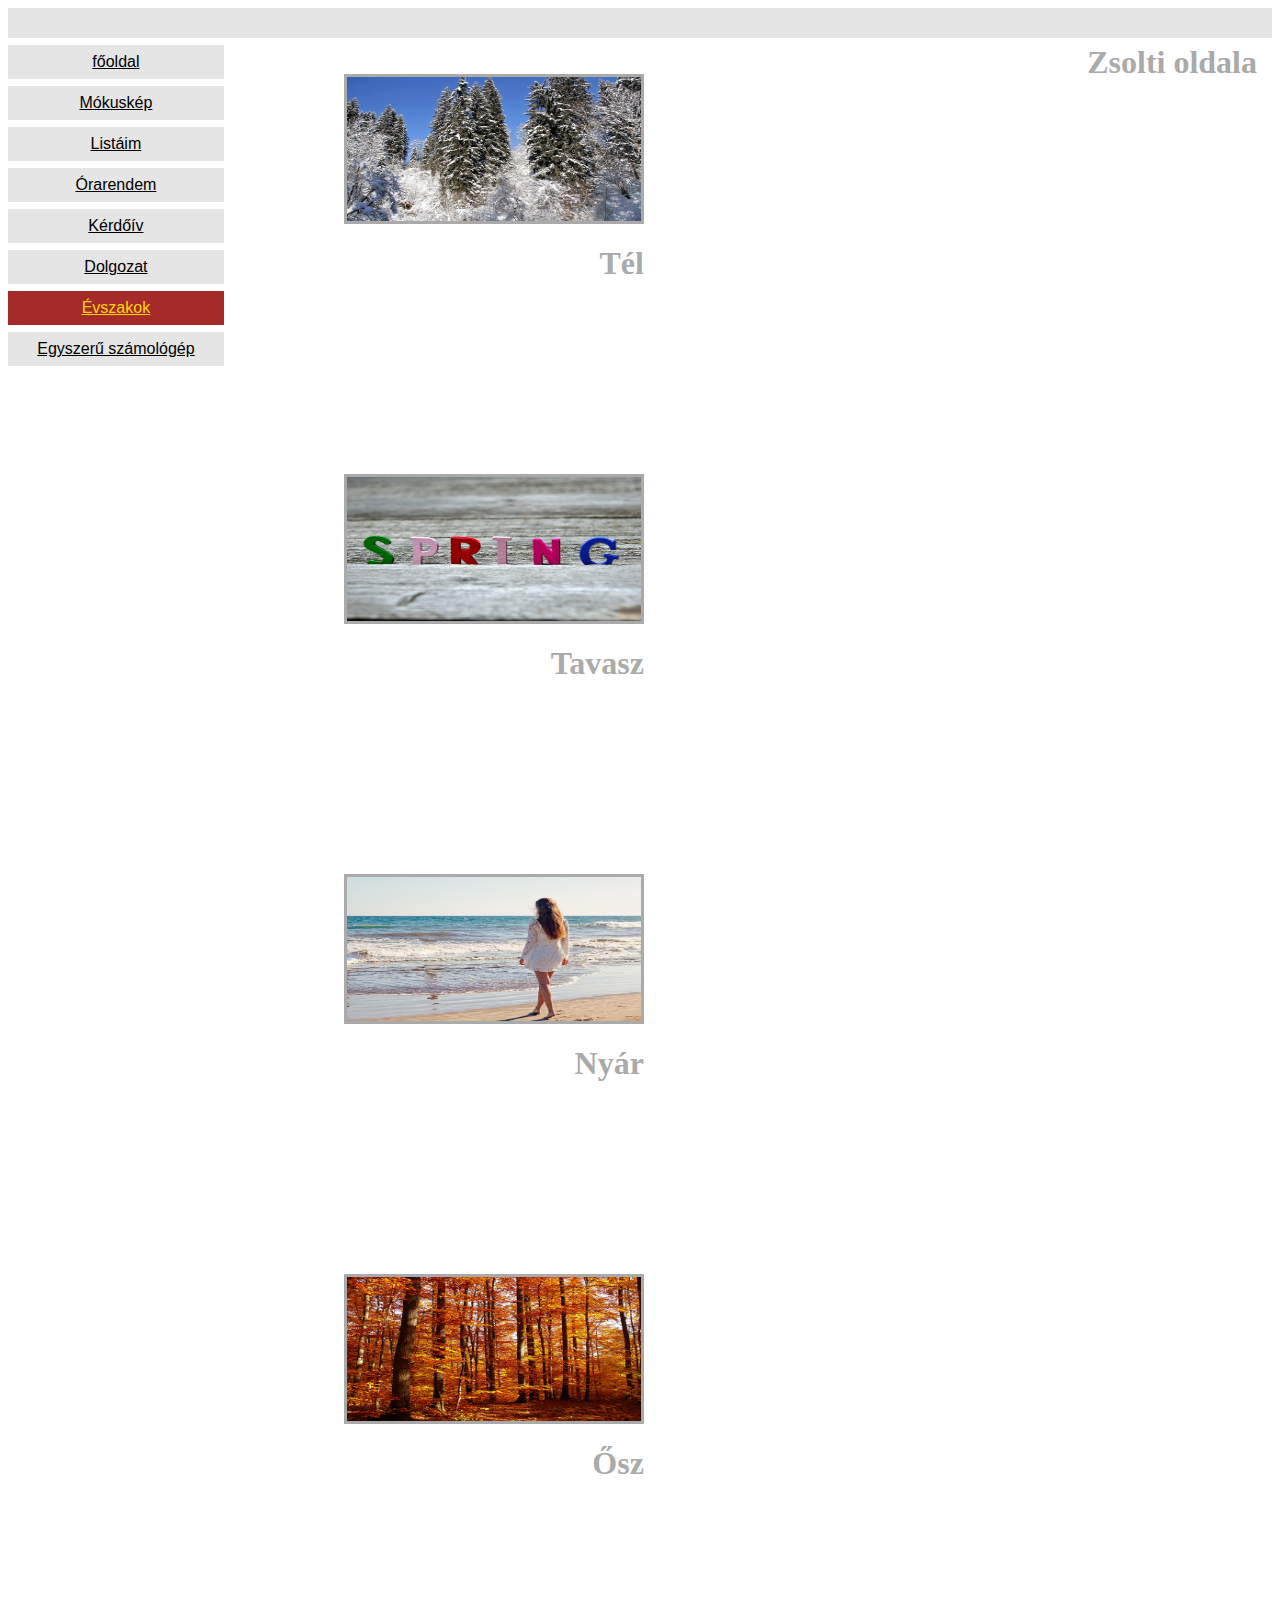
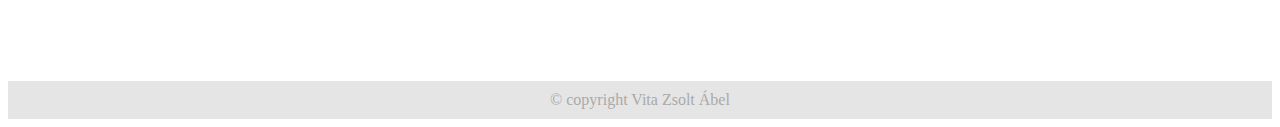
<file: div.html>
<!DOCTYPE html>
<html lang="en">
<head>
    <meta charset="UTF-8">
    <meta http-equiv="X-UA-Compatible" content="IE=edge">
    <meta name="viewport" content="width=device-width, initial-scale=1.0">
    <title>Évszakok</title>
    <link rel="stylesheet" href="evszakok.css">
    <link rel="stylesheet" href="style.css">
    <link rel="apple-touch-icon" sizes="180x180" href="icon/apple-touch-icon.png">
    <link rel="icon" type="image/png" sizes="32x32" href="icon/favicon-32x32.png">
    <link rel="icon" type="image/png" sizes="16x16" href="icon/favicon-16x16.png">
    <link rel="manifest" href="icon/site.webmanifest">
    <link rel="mask-icon" href="icon/safari-pinned-tab.svg" color="#5bbad5">
    <meta name="msapplication-TileColor" content="#da532c">
    <meta name="theme-color" content="#ffffff">
    <style>
         
        * {
          box-sizing: border-box;
        }
        
        .menu {
          float: left;
          width: 20%;
          text-align: center;
        }
        
        .menu a {
          
          padding: 8px;
          margin-top: 7px;
          display: block;
          width: 100%;
          font-family: 'Gill Sans', 'Gill Sans MT', Calibri, 'Trebuchet MS', sans-serif;
          
        }
        
        .menu a:not(.active)
        {color: black;
            background-color: #e5e5e5;}

        .main {
          float: left;
          width: 60%;
          padding: 0 20px;
        }
        
        .right {
          background-color: #e5e5e5;
          float: left;
          width: 20%;
          padding: 15px;
          margin-top: 7px;
          text-align: center;
        }
        
        .active {
            background-color: brown;
            color: gold;
        }
        
        @media only screen and (max-width: 620px) {
          /* For mobile phones: */
          .menu, .main, .right {
            width: 100%;
          }
        }
        </style>
        </head>
        <body style="font-family:Verdana;color:#aaaaaa;">
        
        <div style="background-color:#e5e5e5;padding:15px;text-align:center;">
          <h1>Zsolti oldala</h1>
        </div>
        
        <div style="overflow:auto">
          <div class="menu">
            <a  href="index.html">főoldal</a> 
           <a  href="keplink.html">Mókuskép</a> 
           <a href="lista.html">Listáim</a> 
           <a href="tablazat.html">Órarendem</a> 
            <a href="urlap.html">Kérdőív</a> 
            <a href="doga.html">Dolgozat</a> 
            <a class="active" href="div.html">Évszakok</a> 
            <a href="szamologep.html">Egyszerű számológép</a> 
          </div>
      <br><br>
      <div class="odal"></div>
      <div class="main">
    <div  class="tavasz">
        <img class="kep" src="tel.jpg" width="300" height="150" alt="tél">
<h1> Tél </h1>
    </div>

    

    <div class="tavasz">
        <img class="kep" src="tavasz.jpg" width="300" height="150" alt="tavasz">
        <h1>Tavasz</h1>
    </div>


    <div class="tavasz">
        
        <img class="kep" src="nyar.jpg" width="300" height="150" alt="nyár">
        <h1>Nyár</h1>
    </div>

    <div  class="tavasz">
<img class="kep" src="osz.jpg" width="300" height="150" alt="ősz">
<h1>Ősz</h1>
    </div>
</div>
</div>
<div style="background-color:#e5e5e5;text-align:center;padding:10px;margin-top:7px;">© copyright Vita Zsolt Ábel</div>
        
</body>
</html>
</file>
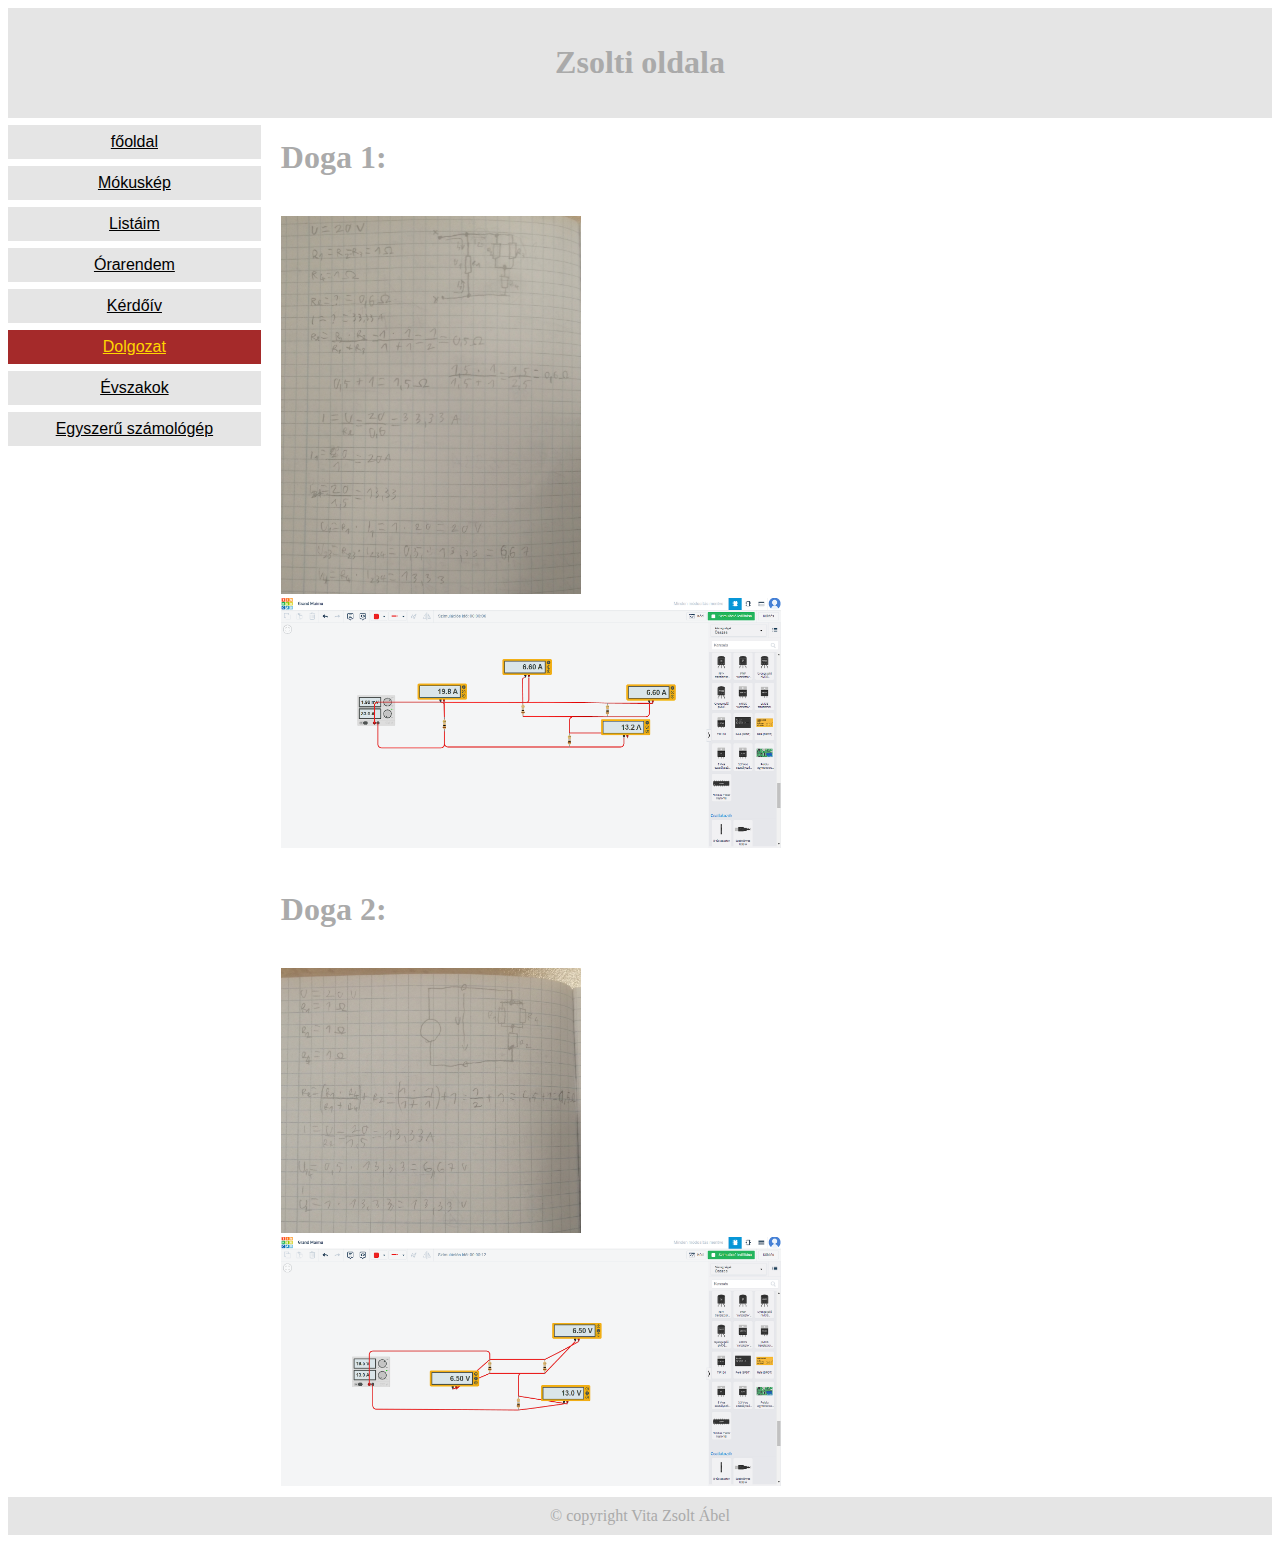
<file: doga.html>
<!DOCTYPE html>
<html lang="hu">
<head>
    <meta charset="UTF-8">
    <meta http-equiv="X-UA-Compatible" content="IE=edge">
    <meta name="viewport" content="width=device-width, initial-scale=1.0">
    <link rel="stylesheet" href="style.css">
    <link rel="apple-touch-icon" sizes="180x180" href="icon/apple-touch-icon.png">
    <link rel="icon" type="image/png" sizes="32x32" href="icon/favicon-32x32.png">
    <link rel="icon" type="image/png" sizes="16x16" href="icon/favicon-16x16.png">
    <link rel="manifest" href="icon/site.webmanifest">
    <link rel="mask-icon" href="icon/safari-pinned-tab.svg" color="#5bbad5">
    <meta name="msapplication-TileColor" content="#da532c">
    <meta name="theme-color" content="#ffffff">
    <title>doga</title>
    <style>
         
        * {
          box-sizing: border-box;
        }
        
        .menu {
          float: left;
          width: 20%;
          text-align: center;
        }
        
        .menu a {
          
          padding: 8px;
          margin-top: 7px;
          display: block;
          width: 100%;
          font-family: 'Gill Sans', 'Gill Sans MT', Calibri, 'Trebuchet MS', sans-serif;
          
        }
        
        .menu a:not(.active)
        {color: black;
            background-color: #e5e5e5;}

        .main {
          float: left;
          width: 60%;
          padding: 0 20px;
        }
        
        .right {
          background-color: #e5e5e5;
          float: left;
          width: 20%;
          padding: 15px;
          margin-top: 7px;
          text-align: center;
        }
        
        .active {
            background-color: brown;
            color: gold;
        }
        
        @media only screen and (max-width: 620px) {
          /* For mobile phones: */
          .menu, .main, .right {
            width: 100%;
          }
        }
        </style>
        </head>
        <body style="font-family:Verdana;color:#aaaaaa;">
        
        <div style="background-color:#e5e5e5;padding:15px;text-align:center;">
          <h1>Zsolti oldala</h1>
        </div>
        
        <div style="overflow:auto">
          <div class="menu">
            <a  href="index.html">főoldal</a> 
           <a  href="keplink.html">Mókuskép</a> 
           <a href="lista.html">Listáim</a> 
           <a href="tablazat.html">Órarendem</a> 
            <a href="urlap.html">Kérdőív</a> 
            <a class="active" href="doga.html">Dolgozat</a> 
            <a href="div.html">Évszakok</a> 
            <a href="szamologep.html">Egyszerű számológép</a> 
          </div>

          <div class="main">
<h1>Doga 1:</h1>
<br>
<a href="1.füzet.jpg" target="_blank">
    <img width="300" src="1.füzet.jpg" alt="1.füzet">
</a>

<a href="1..png" target="_blank">
    <img width="500" src="1..png" alt="1. tincercad">
</a>
<br><br>
<h1>Doga 2:</h1>
<br>

<a href="2.füzet.jpg" target="_blank">
    <img width="300" src="2.füzet.jpg" alt="2. füzet">
</a>

<a href="2..png" target="_blank">
    <img width="500" src="2..png" alt="2. tincercad">
</a>

</div>
</div>
<div style="background-color:#e5e5e5;text-align:center;padding:10px;margin-top:7px;">© copyright Vita Zsolt Ábel</div>
</body>
</html>
</file>
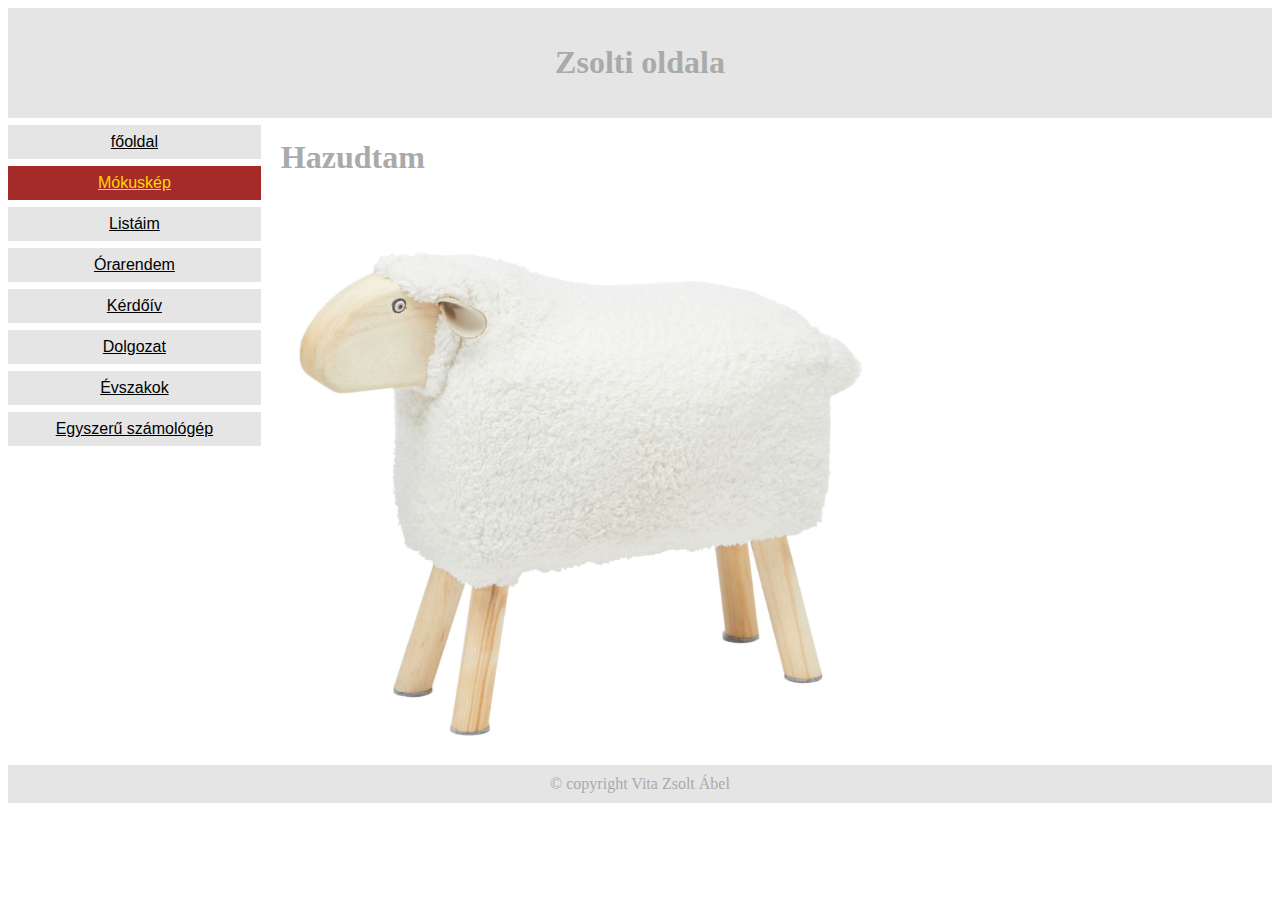
<file: keplink.html>
<!DOCTYPE html>
<html lang="hu">
<head>
    <meta charset="UTF-8">
    <meta http-equiv="X-UA-Compatible" content="IE=edge">
    <meta name="viewport" content="width=device-width, initial-scale=1.0">
    <title>Képes oldal</title>
    <link rel="stylesheet" href="style.css">
    <link rel="apple-touch-icon" sizes="180x180" href="icon/apple-touch-icon.png">
    <link rel="icon" type="image/png" sizes="32x32" href="icon/favicon-32x32.png">
    <link rel="icon" type="image/png" sizes="16x16" href="icon/favicon-16x16.png">
    <link rel="manifest" href="icon/site.webmanifest">
    <link rel="mask-icon" href="icon/safari-pinned-tab.svg" color="#5bbad5">
    <meta name="msapplication-TileColor" content="#da532c">
    <meta name="theme-color" content="#ffffff">
    <style>
         
        * {
          box-sizing: border-box;
        }
        
        .menu {
          float: left;
          width: 20%;
          text-align: center;
        }
        
        .menu a {
          
          padding: 8px;
          margin-top: 7px;
          display: block;
          width: 100%;
          font-family: 'Gill Sans', 'Gill Sans MT', Calibri, 'Trebuchet MS', sans-serif;
          
        }
        
        .menu a:not(.active)
        {color: black;
            background-color: #e5e5e5;}

        .main {
          float: left;
          width: 60%;
          padding: 0 20px;
        }
        
        .right {
          background-color: #e5e5e5;
          float: left;
          width: 20%;
          padding: 15px;
          margin-top: 7px;
          text-align: center;
        }
        
        .active {
            background-color: brown;
            color: gold;
        }
        
        @media only screen and (max-width: 620px) {
          /* For mobile phones: */
          .menu, .main, .right {
            width: 100%;
          }
        }
        </style>
        </head>
        <body style="font-family:Verdana;color:#aaaaaa;">
        
        <div style="background-color:#e5e5e5;padding:15px;text-align:center;">
          <h1>Zsolti oldala</h1>
        </div>
        
        <div style="overflow:auto">
          <div class="menu">
            <a  href="index.html">főoldal</a> 
           <a class="active" href="keplink.html">Mókuskép</a> 
           <a href="lista.html">Listáim</a> 
           <a href="tablazat.html">Órarendem</a> 
            <a href="urlap.html">Kérdőív</a> 
            <a href="doga.html">Dolgozat</a> 
            <a href="div.html">Évszakok</a> 
            <a href="szamologep.html">Egyszerű számológép</a> 
          </div>
          <div class="main">
    <h1>Hazudtam</h1>

<br><br>


<a href="https://www.youtube.com/watch?v=dQw4w9WgXcQ"   target="_blank" >
    <img src="bárány.png" alt="hazudtam" width="600">
</a>
</div>
</div>
<div style="background-color:#e5e5e5;text-align:center;padding:10px;margin-top:7px;">© copyright Vita Zsolt Ábel</div>
</body>
</html>
</file>
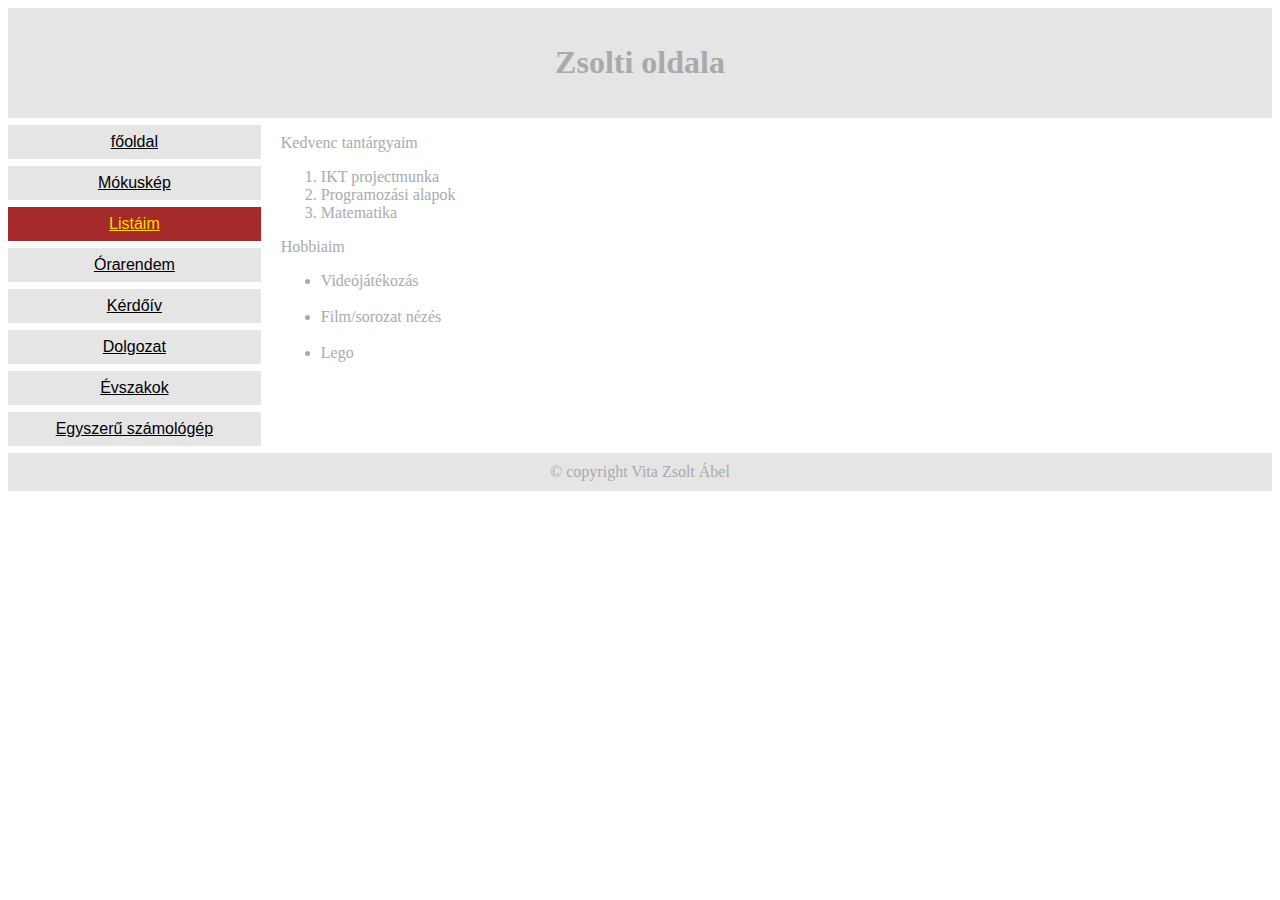
<file: lista.html>
<!DOCTYPE html>
<html lang="hu">
<head>
    <meta charset="UTF-8">
    <meta http-equiv="X-UA-Compatible" content="IE=edge">
    <meta name="viewport" content="width=device-width, initial-scale=1.0">
    <title>Lista</title>
    <link rel="stylesheet" href="style.css">
    <link rel="apple-touch-icon" sizes="180x180" href="icon/apple-touch-icon.png">
    <link rel="icon" type="image/png" sizes="32x32" href="icon/favicon-32x32.png">
    <link rel="icon" type="image/png" sizes="16x16" href="icon/favicon-16x16.png">
    <link rel="manifest" href="icon/site.webmanifest">
    <link rel="mask-icon" href="icon/safari-pinned-tab.svg" color="#5bbad5">
    <meta name="msapplication-TileColor" content="#da532c">
    <meta name="theme-color" content="#ffffff">
    <style>
         
      * {
        box-sizing: border-box;
      }
      
      .menu {
        float: left;
        width: 20%;
        text-align: center;
      }
      
      .menu a {
        
        padding: 8px;
        margin-top: 7px;
        display: block;
        width: 100%;
        font-family: 'Gill Sans', 'Gill Sans MT', Calibri, 'Trebuchet MS', sans-serif;
        
      }
      
      .menu a:not(.active)
      {color: black;
          background-color: #e5e5e5;}

      .main {
        float: left;
        width: 60%;
        padding: 0 20px;
      }
      
      .right {
        background-color: #e5e5e5;
        float: left;
        width: 20%;
        padding: 15px;
        margin-top: 7px;
        text-align: center;
      }
      
      .active {
          background-color: brown;
          color: gold;
      }
      
      @media only screen and (max-width: 620px) {
        /* For mobile phones: */
        .menu, .main, .right {
          width: 100%;
        }
      }
      </style>
      </head>
      <body style="font-family:Verdana;color:#aaaaaa;">
      
      <div style="background-color:#e5e5e5;padding:15px;text-align:center;">
        <h1>Zsolti oldala</h1>
      </div>
      
      <div style="overflow:auto">
        <div class="menu">
          <a  href="index.html">főoldal</a> 
         <a  href="keplink.html">Mókuskép</a> 
         <a class="active" href="lista.html">Listáim</a> 
         <a href="tablazat.html">Órarendem</a> 
          <a href="urlap.html">Kérdőív</a> 
          <a href="doga.html">Dolgozat</a> 
          <a href="div.html">Évszakok</a> 
          <a href="szamologep.html">Egyszerű számológép</a> 
        </div> </ul>

        <div class="main">
<p>Kedvenc tantárgyaim
</p>
<ol>

<li class="listak">IKT projectmunka</li>
<li class="listak">Programozási alapok</li>
<li class="listak">Matematika</li>

</ol>

<p>Hobbiaim</p>
     <ul class="listak">
<li >Videójátékozás</li>
<br>
<li>Film/sorozat nézés</li>
<br>
<li>Lego</li>
</ul>
</div>
</div>
<div style="background-color:#e5e5e5;text-align:center;padding:10px;margin-top:7px;">© copyright Vita Zsolt Ábel</div>
</body>
</html>
</file>
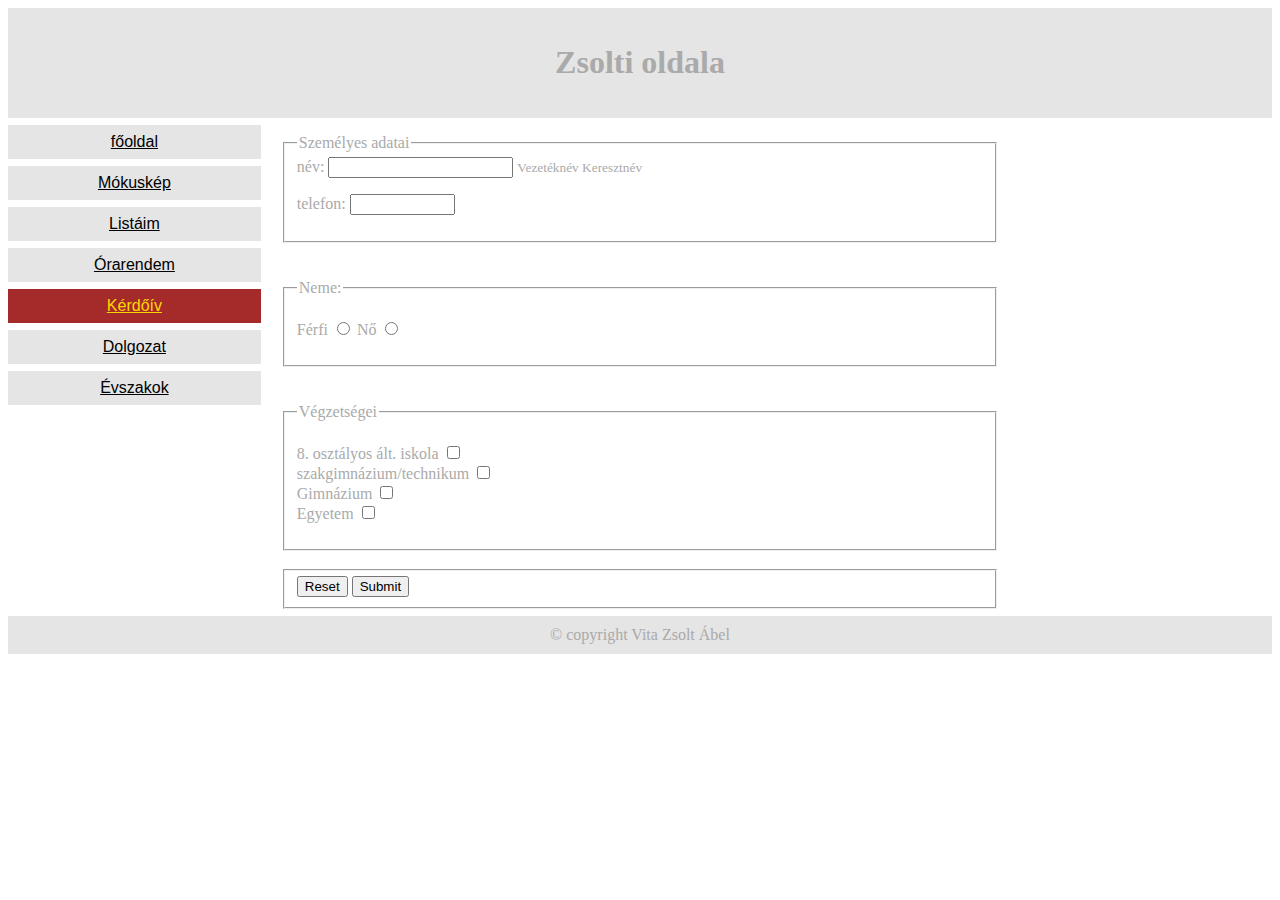
<file: urlap.html>
<!DOCTYPE html>
<html lang="hu">
<head>
    <meta charset="UTF-8">
    <meta http-equiv="X-UA-Compatible" content="IE=edge">
    <meta name="viewport" content="width=device-width, initial-scale=1.0">
    <title>Űrlap</title>
    <link rel="stylesheet" href="style.css">
    <link rel="apple-touch-icon" sizes="180x180" href="icon/apple-touch-icon.png">
    <link rel="icon" type="image/png" sizes="32x32" href="icon/favicon-32x32.png">
    <link rel="icon" type="image/png" sizes="16x16" href="icon/favicon-16x16.png">
    <link rel="manifest" href="icon/site.webmanifest">
    <link rel="mask-icon" href="icon/safari-pinned-tab.svg" color="#5bbad5">
    <meta name="msapplication-TileColor" content="#da532c">
    <meta name="theme-color" content="#ffffff">
    <style>
         
        * {
          box-sizing: border-box;
        }
        
        .menu {
          float: left;
          width: 20%;
          text-align: center;
        }
        
        .menu a {
          
          padding: 8px;
          margin-top: 7px;
          display: block;
          width: 100%;
          font-family: 'Gill Sans', 'Gill Sans MT', Calibri, 'Trebuchet MS', sans-serif;
          
        }
        
        .menu a:not(.active)
        {color: black;
            background-color: #e5e5e5;}

        .main {
          float: left;
          width: 60%;
          padding: 0 20px;
        }
        
        .right {
          background-color: #e5e5e5;
          float: left;
          width: 20%;
          padding: 15px;
          margin-top: 7px;
          text-align: center;
        }
        
        .active {
            background-color: brown;
            color: gold;
        }
        
        @media only screen and (max-width: 620px) {
          /* For mobile phones: */
          .menu, .main, .right {
            width: 100%;
          }
        }
        </style>
        </head>
        <body style="font-family:Verdana;color:#aaaaaa;">
        
        <div style="background-color:#e5e5e5;padding:15px;text-align:center;">
          <h1>Zsolti oldala</h1>
        </div>
        
        <div style="overflow:auto">
          <div class="menu">
            <a  href="index.html">főoldal</a> 
           <a  href="keplink.html">Mókuskép</a> 
           <a href="lista.html">Listáim</a> 
           <a href="tablazat.html">Órarendem</a> 
            <a class="active" href="urlap.html">Kérdőív</a> 
            <a href="doga.html">Dolgozat</a> 
            <a href="div.html">Évszakok</a> 
          </div>


          <div class="main">


<form name="Adatok">
<p>
<fieldset>

<legend>Személyes adatai</legend>

név:

<input type="text" name="nev">
<small>Vezetéknév Keresztnév</small>

</p>

<p>

<label>

    telefon:
    <input type="tel" name="telefon" size="10">

</label>
</p>
</fieldset>

<br><br>

<FIeldset>
    <Legend>Neme:</Legend>
    <P>

<Label>
Férfi
<input type="radio" name="nem" value="férfi">
</Label>

<Label>
Nő
<input type="radio" name="nem" value="nő">

</Label>


</P>
</FIeldset>
<br><br>
<fieldset>
<legend> Végzetségei</legend>
<p>
<label>
    8. osztályos ált. iskola
<input type="checkbox" name="isk" value="ált">
</label>
<br>
<label >
    szakgimnázium/technikum
    <input type="checkbox" name="isk" value="köz">
</label>
<br>
<label>
    Gimnázium
    <input type="checkbox" name="isk" value="gim">
</label>
<br>
<label>
    Egyetem
    <input type="checkbox" name="isk" value="egy">
</label>

</p>

</fieldset>
<br>
<fieldset>
    <label>
        <input type="reset" name="Visszaállítás">
        <input type="submit" name="kuldes">
    </label>
 
</fieldset>
</form>
        </div>
    </div>
    <div style="background-color:#e5e5e5;text-align:center;padding:10px;margin-top:7px;">© copyright Vita Zsolt Ábel</div>
</body>
</html>
</file>
<file: evszakok.css>
div.tavasz {

width: 400px;
height: 400px;
float: left;

transition: 1s;

}



div.tavasz:hover {
    transform: scale(1.12);
    
    }


    div.tavasz:hover ::after {
        transform: scale(1);
       
        }
        .kep {
            float: right;
            border: solid;
    
        }
    
       h1 {
        clear: both;
        float: right;
        
       }
</file>
<file: style.css>
li a:hover:not(.active) {
    background-color: #111;
  }
  
  .active {
    background-color: #04AA6D;
  }

  .footer {
    
   
    height: 100px;
background-color: cadetblue;

  }

  .cp{

    text-align: center;
font-family: sans-serif;
  }

 .oldal {
  height: 980px;
  width: 1920px;
 }
</file>
